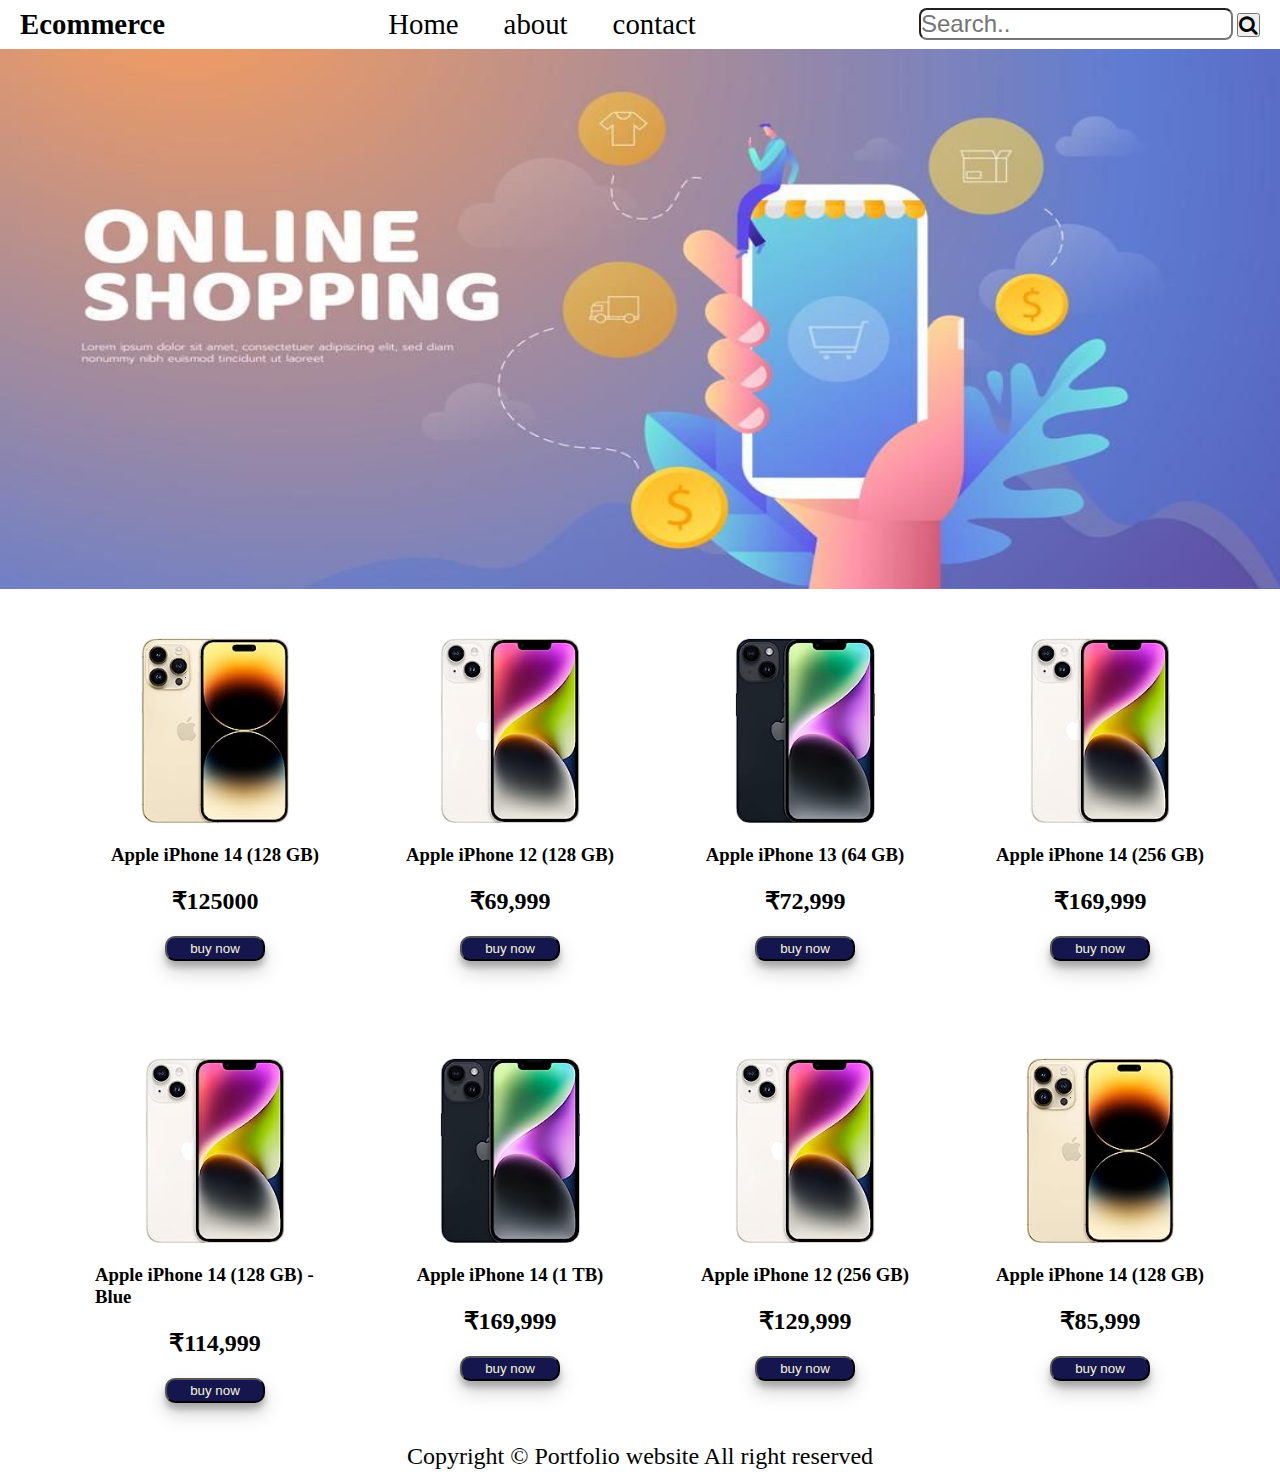
<file: index.html>
<!DOCTYPE html>
<html lang="en">
<head>
    <meta charset="UTF-8">
    <meta name="viewport" content="width=device-width, initial-scale=1.0">
    <link rel="stylesheet" href="https://cdnjs.cloudflare.com/ajax/libs/font-awesome/4.7.0/css/font-awesome.min.css">
    <link rel="stylesheet" href="style.css">
    <title>Document</title>
</head>
<body>
    <header>
        <nav>
            <h1>Ecommerce</h1>
            <ul>
            <li>Home</li>
            <li>about</li>
            <li>contact</li>
            </ul>
            <div class="search-container">
            <input type="text" placeholder="Search.." name="search">
      <button type="submit"><i class="fa fa-search"></i></button>
      </div>
        </nav>
    </header>
    <main>
        <div class="banner">
            <img src="Banner.jpg" alt="">
        </div>
        <div class="container">
            <a href="product.html">
            <div class="card">
                <img src="iphone14promax.jpg" alt="">
                <h3>Apple iPhone 14 (128 GB)</h3>
                <h4>₹125000</h4>
                <div class="button">
                    <button id="buynow">buy now</button>
                </div>
                </div>
                </a>
            <a href="product.html">
            <div class="card">
                <img src="iphone 12.jpg" alt="">
                <h3>Apple iPhone 12 (128 GB)</h3>
                <h4>₹69,999</h4>
                <div class="button">
                    <button id="buynow">buy now</button>
                </div>
            </div>
            </a>
            <a href="product.html">
            <div class="card">
                <img src="iphone 13.jpg" alt="">
                <h3>Apple iPhone 13 (64 GB)</h3>
                <h4>₹72,999</h4>
                <div class="button">
                    <button id="buynow">buy now</button>
                </div>
            </div>
            </a>
            <a href="product.html">
            <div class="card">
                <img src="iphone 12.jpg" alt="">
                <h3>Apple iPhone 14 (256 GB)</h3>
                <h4>₹169,999</h4>
                <div class="button">
                    <button id="buynow">buy now</button>
                </div>
            </div>
            </a>
        </div>
        <div class="container">
            <a href="product.html">
            <div class="card">
                <img src="iphone 12.jpg" alt="">
                <h3>Apple iPhone 14 (128 GB) - Blue</h3>
                <h4>₹114,999</h4>
                <div class="button">
                    <button id="buynow">buy now</button>
                </div>
            </div>
            </a>
            <a href="product.html">
            <div class="card">
                <img src="iphone 13.jpg" alt="">
                <h3>Apple iPhone 14 (1 TB)</h3>
                <h4>₹169,999</h4>
                <div class="button">
                    <button id="buynow">buy now</button>
                </div>
            </div>
            </a>
            <a href="product.html">
            <div class="card">
                <img src="iphone 12.jpg" alt="">
                <h3>Apple iPhone 12 (256 GB)</h3>
                <h4>₹129,999</h4>
                <div class="button">
                    <button id="buynow">buy now</button>
                </div>
            </div>
            </a>
            <a href="product.html">
            <div class="card">
                <img src="iphone14promax.jpg" alt="">
                <h3>Apple iPhone 14 (128 GB)</h3>
                <h4>₹85,999</h4>
                <div class="button">
                    <button id="buynow">buy now</button>
                </div>
            </div>
            </a>
        </div>
    </main>
    <footer>
        <div class="footerBox">
            <p>Copyright &copy; Portfolio website All right reserved</p>
        </div>
    </footer>
    
</body>
</html>
</file>
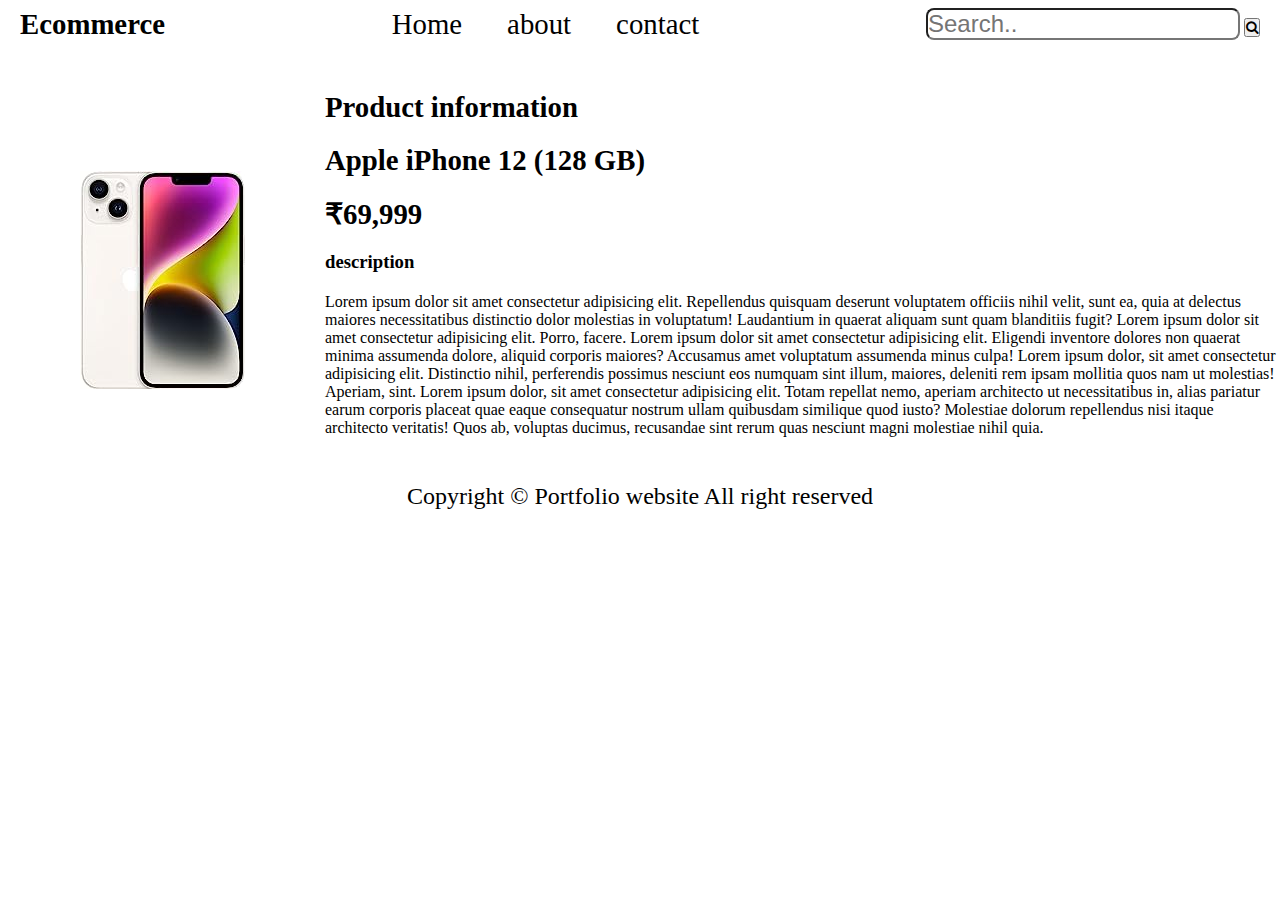
<file: product.html>
<!DOCTYPE html>
<html lang="en">
<head>
    <meta charset="UTF-8">
    <meta name="viewport" content="width=device-width, initial-scale=1.0">
    <title>Document</title>
    <link rel="stylesheet" href="style.css">
    <link rel="stylesheet" href="https://cdnjs.cloudflare.com/ajax/libs/font-awesome/4.7.0/css/font-awesome.min.css">
</head>
<body>
    <header>
        <nav>
            <h1>Ecommerce</h1>
            <ul>
            <li>Home</li>
            <li>about</li>
            <li>contact</li>
            </ul>
            <div class="search-container">
            <input type="text" placeholder="Search.." name="search">
      <button type="submit"><i class="fa fa-search"></i></button>
      </div>
        </nav>
    </header>
    <main>
        <div class="continer">
            <div class="productcontainer">
                <div id="img">
                    <img src="iphone 12.jpg" alt="">

                </div>
                <div id="description">
                    <h1>Product information</h1>
                    <h1>Apple iPhone 12 (128 GB)</h1>
                    <h1>₹69,999</h1>
                    <h3>description</h3>
                    <p>Lorem ipsum dolor sit amet consectetur adipisicing elit. Repellendus quisquam deserunt voluptatem officiis nihil velit, sunt ea, quia at delectus maiores necessitatibus distinctio dolor molestias in voluptatum! Laudantium in quaerat aliquam sunt quam blanditiis fugit? Lorem ipsum dolor sit amet consectetur adipisicing elit. Porro, facere. Lorem ipsum dolor sit amet consectetur adipisicing elit. Eligendi inventore dolores non quaerat minima assumenda dolore, aliquid corporis maiores? Accusamus amet voluptatum assumenda minus culpa! Lorem ipsum dolor, sit amet consectetur adipisicing elit. Distinctio nihil, perferendis possimus nesciunt eos numquam sint illum, maiores, deleniti rem ipsam mollitia quos nam ut molestias! Aperiam, sint. Lorem ipsum dolor, sit amet consectetur adipisicing elit. Totam repellat nemo, aperiam architecto ut necessitatibus in, alias pariatur earum corporis placeat quae eaque consequatur nostrum ullam quibusdam similique quod iusto? Molestiae dolorum repellendus nisi itaque architecto veritatis! Quos ab, voluptas ducimus, recusandae sint rerum quas nesciunt magni molestiae nihil quia.
                    </p>
                </div>
            </div>
        </div>

    </main>
    <footer>
        <div class="footerBox">
            <p>Copyright &copy; Portfolio website All right reserved</p>
        </div>
    </footer>
</body>
</html>
</file>
<file: style.css>
*{
    margin: 0;
    padding: 0;
    list-style: none;
    text-decoration: none;
    box-sizing: border-box;
}
a{
    color: black;
}
h1{
    font-size: 1.8rem;
}
nav ul{
    display: flex;
    flex-direction: row;
    gap: 45px;
    font-size: 1.8rem;
}
nav{
    display: flex;
    justify-content: space-between;
    margin-top: 8px;
    margin-bottom: 8px;
    padding-left: 20px;
    padding-right: 20px;
}
input{
    font-size: 24px;
    border-radius: 8px;
}
.fa-search{
    font-size: 20px;
}
.banner img{
    width: 100vw;
    height: 60vh;
}
h4{
    font-size: 1.5rem;
}
.card{
    width: 250px;
    height: 380px;
    background-color:white;
    display: flex;
    flex-direction: column;
    align-items: center;
    gap: 21px;
    padding: 5px;
    border-radius: 20px;
}
.card:hover{
    scale: 1.05;
}
.card img{
    height: 50%;
}
.container{
    margin-top: 40px;
    margin-left: 90px;
    display: flex;
    flex-direction: row;
    gap: 45px;
    border-radius: 10px;
}
#buynow{
    width: 100px;
    height: 25px;
    background-color: rgb(22, 22, 79);
    color: beige;
    border-radius: 10px;
    box-shadow: 0 10px 20px rgba(0,0,0,0.19), 0 6px 6px rgba(0,0,0,0.23);
}
/* product page  */
.continer{
    height: 100%;
    width: 100%;
}
.productcontainer{
    margin-top: 50px;
    display: flex;
    flex-direction: row;
}
#img{
    padding: 80px;
}
#description{
    display: flex;
    flex-direction: column;
    gap: 20px;
}
.footerBox{
    position: relative;
    top: 100%;
    width: 100vw;
    text-align: center;
    font-size: 1.5rem;
    padding-top: 10px;
    padding-bottom: 10px;
}
</file>
